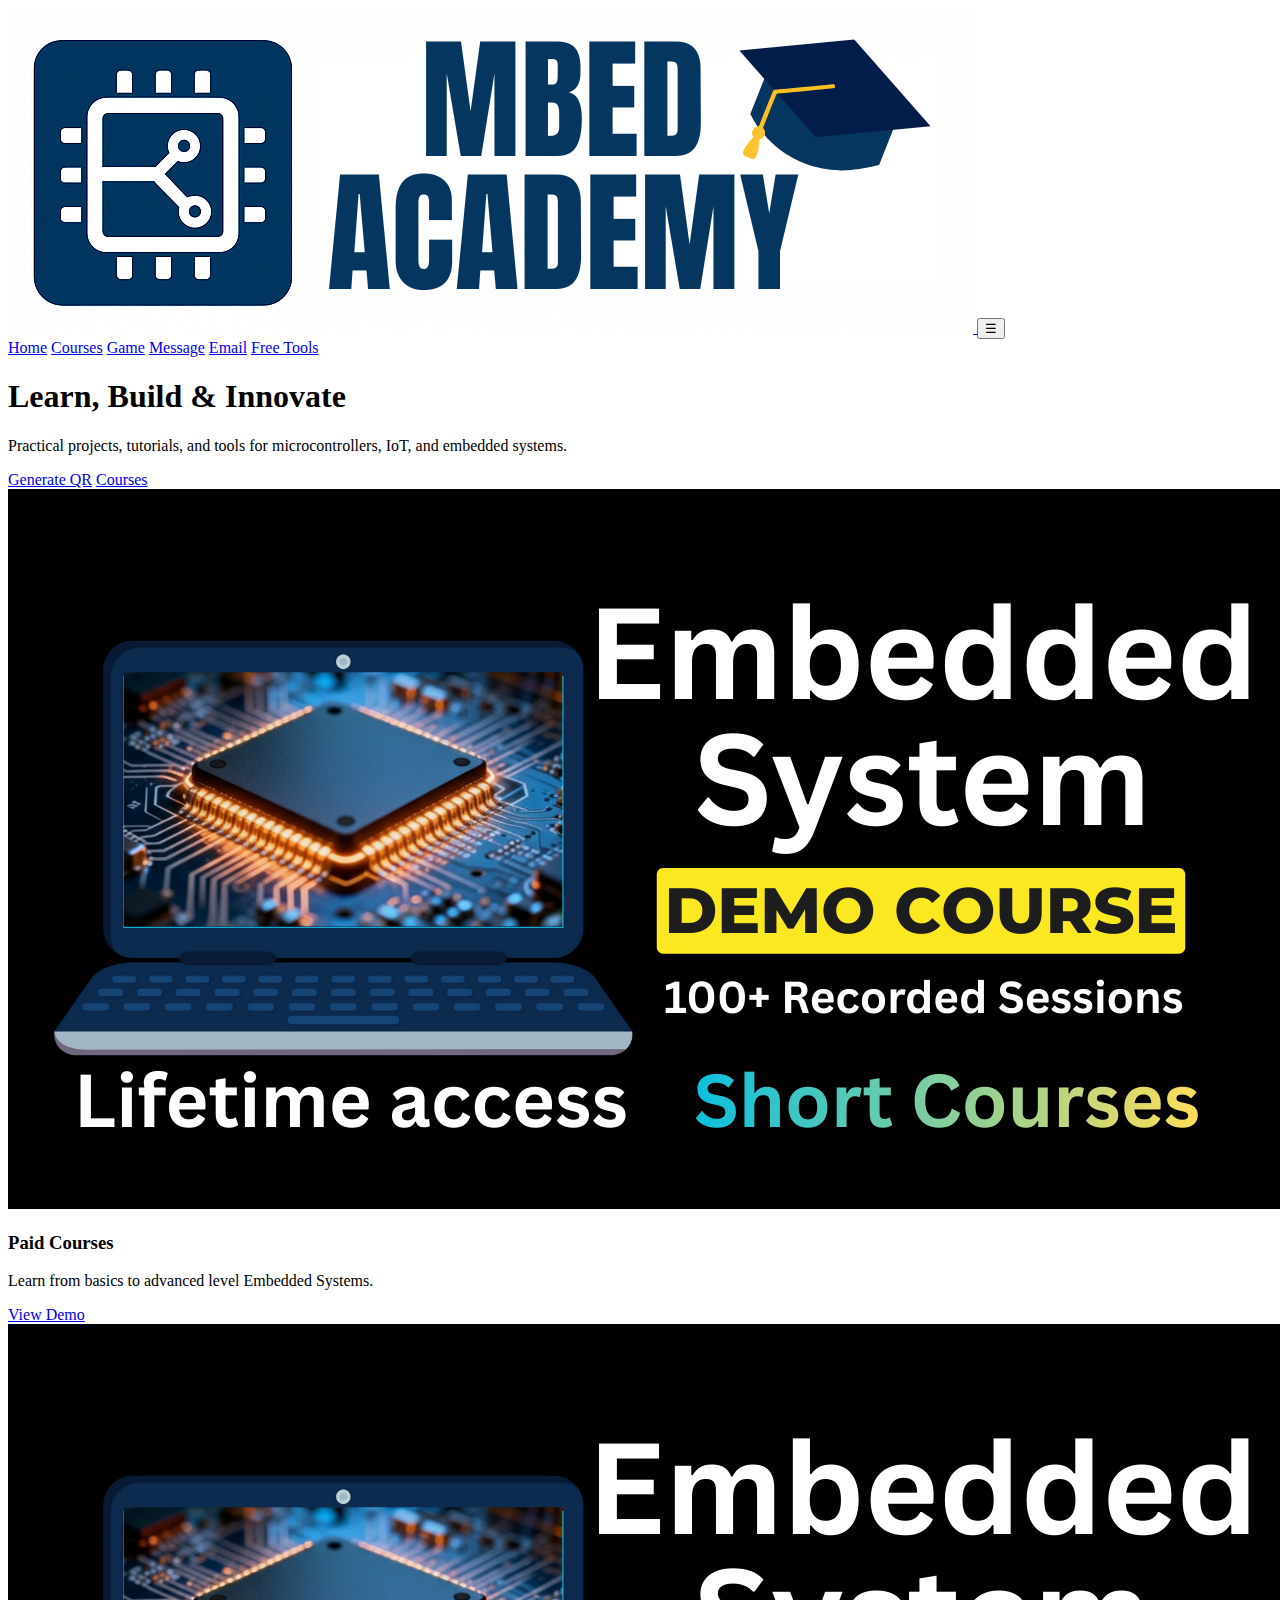
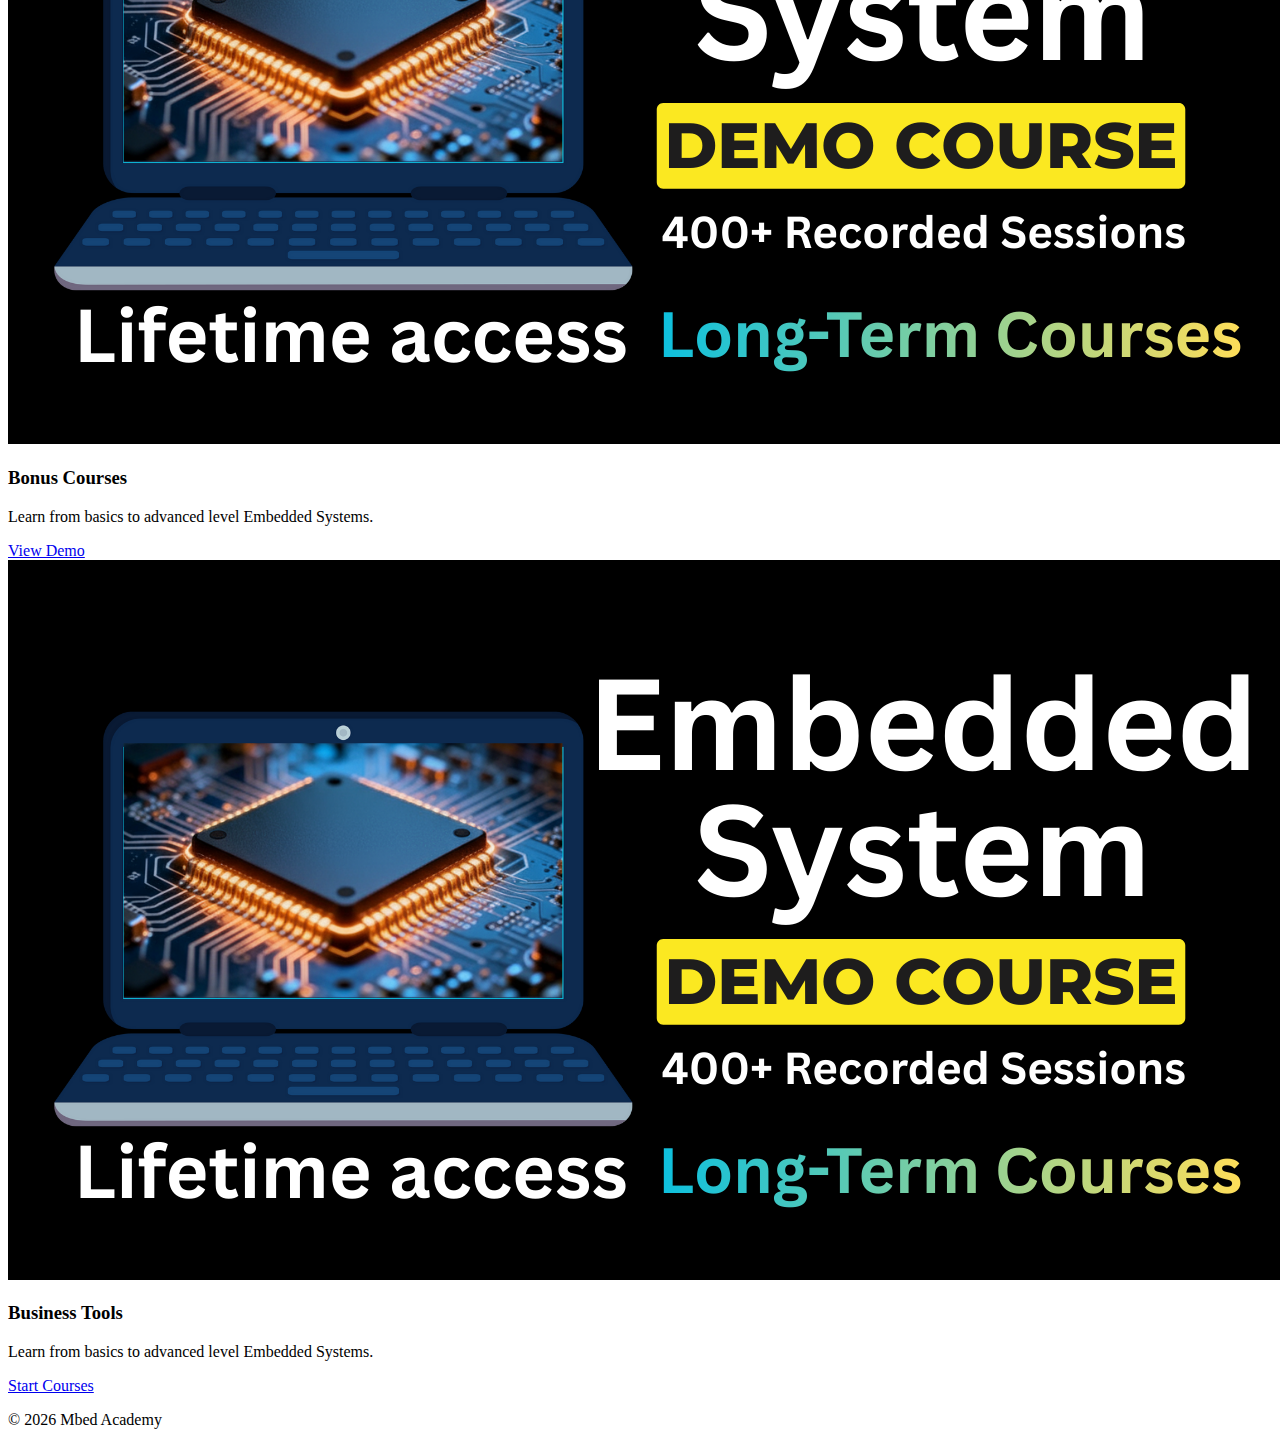
<file: index.html>
<!DOCTYPE html>
<html lang="en">
<head>
  <meta charset="utf-8" />
  <meta name="viewport" content="width=device-width,initial-scale=1" />
  <title>Mbed Academy — Home</title>
  <link rel="stylesheet" href="styles.css" />
  <script defer src="scripts.js"></script>
</head>
<body>
<header class="site-header">
  <div class="container">
    <a class="brand" href="index.html">
      <img src="assets/logo.png" alt="Mbed Academy Logo" class="brand-logo" /> <!-- MODIFY HERE -->
     <!-- <span class="brand-name">Mbed Academy</span>  -->
    </a>
    <button class="menu-toggle" aria-label="Toggle navigation" onclick="toggleMenu()">☰</button>
    <nav id="nav" class="nav">
      <a class="active" href="index.html">Home</a>
      <a href="udemy-courses.html">Courses</a>
      <a href="#">Game</a>
      <a href="#">Message</a>
      <a href="#">Email</a>
      <a href="#">Free Tools</a>
    </nav>
  </div>
</header>

<section class="hero" style="--hero:url('assets/banner.png')"> <!-- MODIFY HERE -->
  <div class="container">
    <h1>Learn, Build & Innovate</h1>
    <p><!-- MODIFY HERE --> Practical projects, tutorials, and tools for microcontrollers, IoT, and embedded systems.</p>
    <div class="hero-actions">
      <a class="btn" href="qr-code-generator.html" target="_blank">Generate QR</a>
      <a class="btn" href="https://mbedacademy.github.io/udemy-courses.html" target="_blank">Courses</a>
     <!-- <a class="btn ghost" href="tutorials.html">Start Tutorials</a> -->
    </div>
  </div>
</section>

<main class="container page">
  <section class="grid-3">
    <article class="card">
      <img src="assets/courses/premium_courses_demo-1280x720-1.png" alt="Free Courses" /> <!-- MODIFY HERE -->
      <h3>Paid Courses</h3>
      <p>Learn from basics to advanced level Embedded Systems.</p>
      <a class="btn small" href="https://drive.google.com/drive/folders/1KpuPHJuoQ2q687dnglKkO4al1VnA0xzL" target="_blank">View Demo</a>
    </article>
    <article class="card">
      <img src="assets/courses/premium_courses_demo-1280x720-2.png" alt="Courses" /> <!-- MODIFY HERE -->
      <h3>Bonus Courses</h3>
      <p>Learn from basics to advanced level Embedded Systems.</p>
      <a class="btn small" href="#">View Demo</a>
    </article>
    <article class="card">
      <img src="assets/courses/premium_courses_demo-1280x720-2.png" alt="Courses" /> <!-- MODIFY HERE -->
      <h3>Business Tools</h3>
      <p>Learn from basics to advanced level Embedded Systems.</p>
      <a class="btn small" href="#">Start Courses</a>
    </article>
  </section>
</main>

<footer class="site-footer">
  <div class="container">
    <p>© <span id="year"></span> Mbed Academy</p> <!-- MODIFY HERE -->
  </div>
</footer>
</body>
</html>
</file>
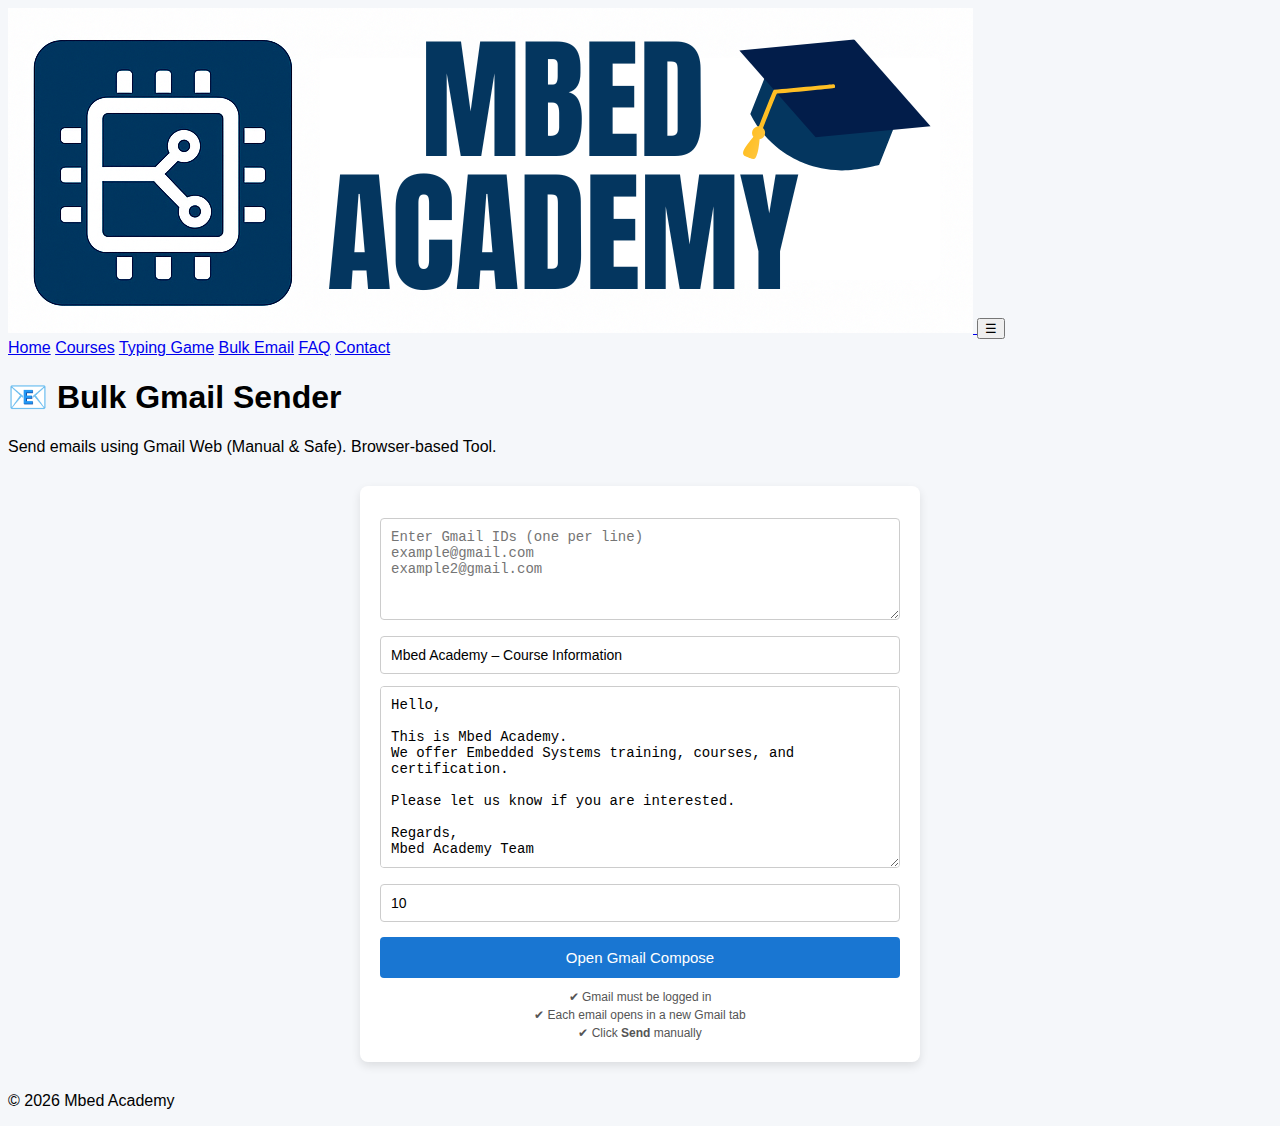
<file: gmail-bulk-email-sender.html>
<!DOCTYPE html>
<html lang="en">
<head>
  <meta charset="utf-8" />
  <meta name="viewport" content="width=device-width,initial-scale=1" />
  <title>Bulk Gmail Sender | Mbed Academy</title>

  <!-- Main site CSS -->
  <link rel="stylesheet" href="styles.css" />

  <style>
    body {
      background: #f5f7fa;
      font-family: Arial, Helvetica, sans-serif;
    }

    .bulk-box {
      max-width: 520px;
      margin: 30px auto;
      background: #fff;
      padding: 20px;
      border-radius: 8px;
      box-shadow: 0 4px 10px rgba(0,0,0,0.1);
    }

    .bulk-box h2 {
      text-align: center;
      margin-bottom: 15px;
      color: #1976d2;
    }

    .bulk-box textarea,
    .bulk-box input {
      width: 100%;
      padding: 10px;
      margin-top: 12px;
      font-size: 14px;
      border: 1px solid #ccc;
      border-radius: 4px;
      box-sizing: border-box;
    }

    .bulk-box button {
      width: 100%;
      margin-top: 15px;
      padding: 12px;
      background: #1976d2;
      color: #fff;
      font-size: 15px;
      border: none;
      border-radius: 4px;
      cursor: pointer;
    }

    .bulk-box button:hover {
      background: #0d47a1;
    }

    .note {
      font-size: 12px;
      color: #555;
      margin-top: 10px;
      text-align: center;
      line-height: 1.5;
    }
  </style>
</head>

<body>

<!-- HEADER -->
<header class="site-header">
  <div class="container">
    <a class="brand" href="index.html">
      <img src="assets/logo.png" alt="Embedded Electronics" class="brand-logo" />
    </a>

    <button class="menu-toggle" onclick="toggleMenu()">☰</button>

    <nav id="nav" class="nav">
      <a href="index.html">Home</a>
      <a href="udemy-courses.html">Courses</a>
      <a href="typing-game.html">Typing Game</a>
      <a class="active" href="gmail-bulk-email-sender.html">Bulk Email</a>
      <a href="#">FAQ</a>
      <a href="#">Contact</a>
    </nav>
  </div>
</header>

<!-- MAIN CONTENT -->
<main class="container page">
  <h1>📧 Bulk Gmail Sender</h1>
  <p>Send emails using Gmail Web (Manual & Safe). Browser-based Tool.</p>

  <div class="bulk-box">

    <textarea id="emails" rows="5"
      placeholder="Enter Gmail IDs (one per line)
example@gmail.com
example2@gmail.com"></textarea>

    <input type="text" id="subject"
      placeholder="Email Subject"
      value="Mbed Academy – Course Information">

    <textarea id="body" rows="10">
Hello,

This is Mbed Academy.
We offer Embedded Systems training, courses, and certification.

Please let us know if you are interested.

Regards,
Mbed Academy Team
    </textarea>

    <input type="number" id="delay" value="10"
      placeholder="Delay between emails (seconds)">

    <button onclick="sendBulkEmail()">Open Gmail Compose</button>

    <div class="note">
      ✔ Gmail must be logged in<br>
      ✔ Each email opens in a new Gmail tab<br>
      ✔ Click <b>Send</b> manually
    </div>
  </div>
</main>

<!-- FOOTER -->
<footer class="site-footer">
  <div class="container">
    <p>© <span id="year"></span> Mbed Academy</p>
  </div>
</footer>

<!-- SCRIPT -->
<script>
  document.getElementById("year").textContent = new Date().getFullYear();

  function sendBulkEmail() {
    let emails = document.getElementById("emails").value.trim().split("\n");
    let subject = document.getElementById("subject").value.trim();
    let body = document.getElementById("body").value.trim();
    let delay = parseInt(document.getElementById("delay").value) * 1000;

    if (!emails.length || !subject || !body) {
      alert("Please fill all fields");
      return;
    }

    emails.forEach((email, index) => {
      email = email.trim();
      if (email) {
        setTimeout(() => {
          let gmailURL =
            "https://mail.google.com/mail/?view=cm&fs=1" +
            "&to=" + encodeURIComponent(email) +
            "&su=" + encodeURIComponent(subject) +
            "&body=" + encodeURIComponent(body);

          window.open(gmailURL, "_blank");
        }, index * delay);
      }
    });
  }
</script>

</body>
</html>
</file>
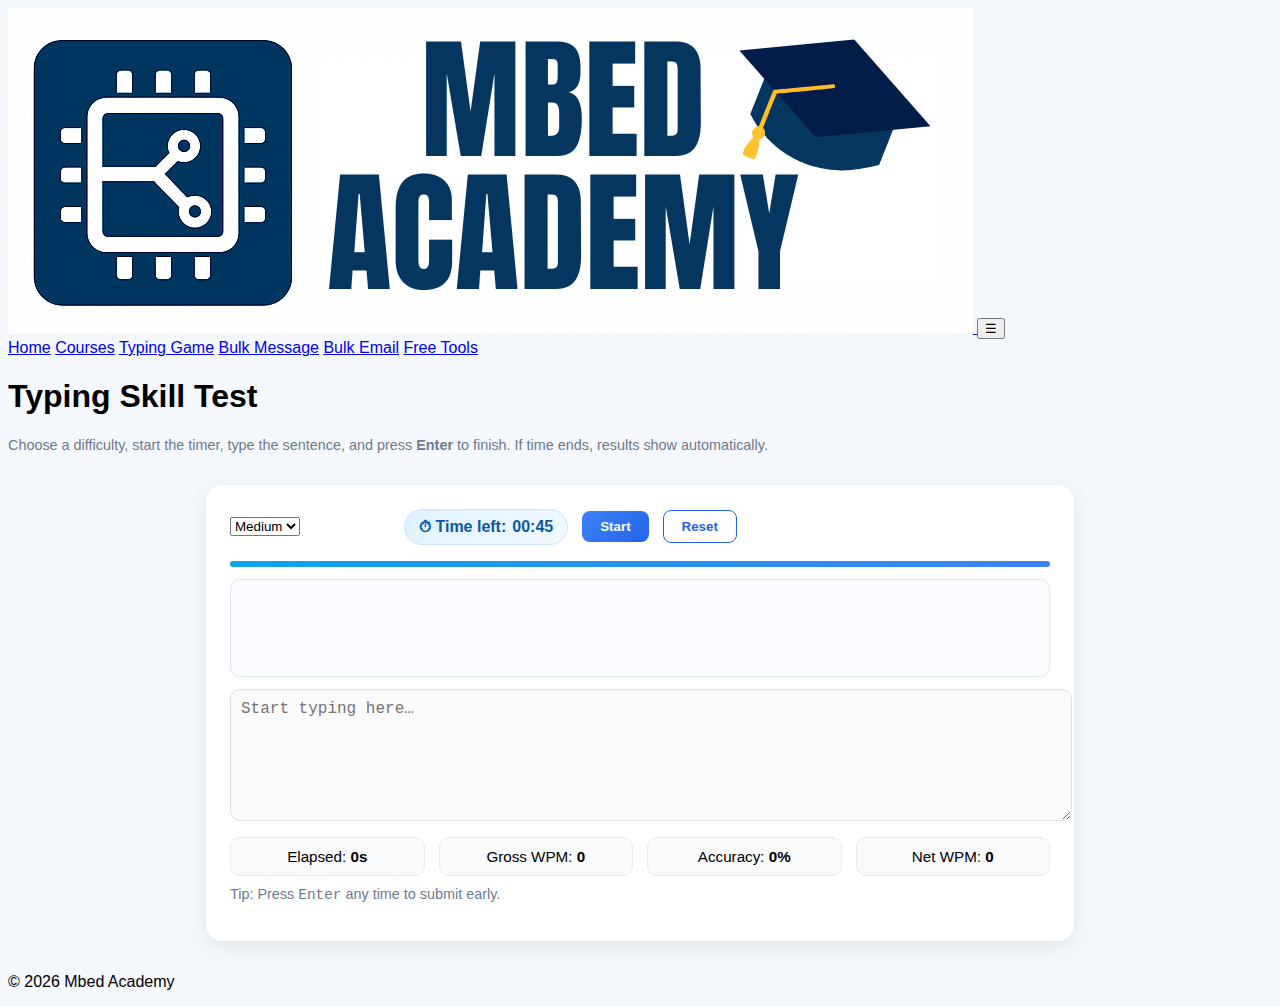
<file: typing-game.html>
<!DOCTYPE html>
<html lang="en">
<head>
  <meta charset="utf-8" />
  <meta name="viewport" content="width=device-width,initial-scale=1" />
  <title>Mbed Academy — Typing Skill Test</title>
  <link rel="stylesheet" href="styles.css" />
  <script defer src="scripts.js"></script>
  <style>
    body {
      background: #f4f7fb;
      font-family: "Segoe UI", Roboto, sans-serif;
    }
    .typing-card {
      max-width: 820px; margin: 2rem auto;
      background:#fff; border-radius:16px; padding:24px;
      box-shadow:0 6px 20px rgba(0,0,0,0.08);
      transition: all 0.3s ease;
    }
    .typing-card:hover {
      box-shadow:0 12px 28px rgba(0,0,0,0.12);
    }
    .typing-controls {
      display:flex; gap:14px; flex-wrap:wrap; align-items:center; margin-bottom:16px;
    }
    .badge {
      display:inline-flex;align-items:center;gap:6px;
      background:linear-gradient(135deg,#e0f2ff,#f0faff);
      border:1px solid #cce4ff;
      color:#0a58a3;
      padding:8px 14px; border-radius:999px;
      font-weight:600;
    }
    .sentence-box {
      border:1px solid #e0e6ed; 
      background:#fafcff;
      border-radius:10px;
      padding:16px; margin:12px 0;
      min-height:64px; font-size:1.08rem; line-height:1.6;
    }
    .typing-input {
      width:100%; height:110px; resize:vertical;
      font-size:1rem; border:1px solid #dbe3ec; border-radius:10px;
      padding:10px; outline:none;
      transition: border 0.2s;
    }
    .typing-input:focus {
      border-color:#3b82f6; box-shadow:0 0 0 3px rgba(59,130,246,0.2);
    }
    .stat-row {
      display:flex; gap:14px; flex-wrap:wrap; margin-top:12px
    }
    .stat {
      flex:1;
      background:#f9fafc;
      border:1px solid #e4ebf2;
      padding:10px 14px; border-radius:10px;
      text-align:center;
      font-size:0.95rem;
    }
    .result {
      margin-top:16px;
      padding:16px;
      border-left:5px solid #4caf50;
      background:#eafbea;
      border-radius:10px;
      display:none;
      animation: fadeIn 0.5s ease;
    }
    @keyframes fadeIn {
      from { opacity:0; transform:translateY(6px);}
      to {opacity:1; transform:translateY(0);}
    }
    .btn {
      background:linear-gradient(135deg,#3b82f6,#2563eb);
      color:white; border:none;
      padding:8px 18px; border-radius:8px;
      font-weight:600; cursor:pointer;
      transition:all 0.2s;
    }
    .btn:hover { background:linear-gradient(135deg,#2563eb,#1d4ed8);}
    .btn.secondary {
      background:#fff; color:#2563eb;
      border:1px solid #2563eb;
    }
    .btn.secondary:hover {
      background:#f0f6ff;
    }
    .muted-sm { color:#6c7a90; font-size:0.9rem; }
    /* Timer progress bar */
    .timer-bar {
      width:100%; height:6px; border-radius:4px;
      background:#e0ecff; overflow:hidden;
      margin-top:4px;
    }
    .timer-bar-inner {
      height:100%; width:100%;
      background:linear-gradient(90deg,#0ea5e9,#3b82f6);
      transition: width 1s linear;
    }
  </style>
</head>
<body>
<header class="site-header">
  <div class="container">
    <a class="brand" href="index.html">
      <img src="assets/logo.png" alt="Mbed Academy" class="brand-logo" />
    </a>
    <button class="menu-toggle" aria-label="Toggle navigation" onclick="toggleMenu()">☰</button>
    <nav id="nav" class="nav">
      <a href="index.html">Home</a>
      <a href="udemy-courses.html">Courses</a>
      <a class="active" href="typing-game.html">Typing Game</a>
      <a href="whatsapp-bulk-message-sender.html">Bulk Message</a>
      <a href="gmail-bulk-email-sender.html">Bulk Email</a>
      <a href="#">Free Tools</a>
    </nav>
  </div>
</header>

<main class="container page">
  <header class="page-header">
    <h1>Typing Skill Test</h1>
    <p class="muted-sm">Choose a difficulty, start the timer, type the sentence, and press <strong>Enter</strong> to finish. If time ends, results show automatically.</p>
  </header>

  <section class="typing-card">
    <div class="typing-controls">
      <label style="min-width:160px;">
        <select id="difficulty">
          <option value="easy">Easy</option>
          <option value="medium" selected>Medium</option>
          <option value="hard">Hard</option>
        </select>
      </label>
      <span class="badge">⏱ Time left: <span id="time-left">00:00</span></span>
      <button class="btn" id="startBtn">Start</button>
      <button class="btn secondary" id="resetBtn" disabled>Reset</button>
    </div>
    <div class="timer-bar"><div class="timer-bar-inner" id="timerBar"></div></div>

    <div id="sentence" class="sentence-box"></div>
    <textarea id="typing" class="typing-input" placeholder="Start typing here…" disabled></textarea>

    <div class="stat-row">
      <div class="stat">Elapsed: <strong><span id="elapsed">0</span>s</strong></div>
      <div class="stat">Gross WPM: <strong><span id="gwpm">0</span></strong></div>
      <div class="stat">Accuracy: <strong><span id="acc">0</span>%</strong></div>
      <div class="stat">Net WPM: <strong><span id="nwpm">0</span></strong></div>
    </div>

    <div id="result" class="result"></div>
    <p class="muted-sm" style="margin-top:10px">Tip: Press <kbd>Enter</kbd> any time to submit early.</p>
  </section>
</main>

<footer class="site-footer">
  <div class="container">
    <p>© <span id="year"></span> Mbed Academy</p>
  </div>
</footer>

<script>
/* Sentences and limits */
const SENTENCES = {
  easy: [
    "Believe in yourself.",
    "You can do hard things.",
    "Stay positive and strong.",
    "Dream big and start small.",
    "Never give up on hope.",
    "Small steps lead to success.",
    "Be kind to yourself today."
  ],
  medium: [
    "Success is the sum of small efforts repeated daily.",
    "Your only limit is your mind, so think big.",
    "Stay focused, stay humble, and keep going.",
    "Great things never come from comfort zones.",
    "Discipline is the bridge between goals and success.",
    "When it rains, look for rainbows. When it is dark, look for stars.",
    "Hard work beats talent when talent doesn’t work hard."
  ],
  hard: [
    "The future belongs to those who believe in the beauty of their dreams.",
    "Challenges are what make life interesting and overcoming them is what makes life meaningful.",
    "Don’t watch the clock; do what it does and keep going until you achieve greatness.",
    "Strength doesn’t come from what you can do. It comes from overcoming the things you once thought you couldn’t.",
    "The harder you work for something, the greater you will feel when you achieve it.",
    "Push yourself, because no one else is going to do it for you every single day.",
    "Success is not final, failure is not fatal: it is the courage to continue that counts."
  ]
};
const TIME_LIMITS = { easy: 60, medium: 45, hard: 30 };

let current="", timer=null, startedAt=0, timeLeft=0, finished=false;

/* Elements */
const $difficulty=document.getElementById('difficulty');
const $timeLeft=document.getElementById('time-left');
const $start=document.getElementById('startBtn');
const $reset=document.getElementById('resetBtn');
const $sentence=document.getElementById('sentence');
const $typing=document.getElementById('typing');
const $elapsed=document.getElementById('elapsed');
const $gwpm=document.getElementById('gwpm');
const $acc=document.getElementById('acc');
const $nwpm=document.getElementById('nwpm');
const $result=document.getElementById('result');
const $bar=document.getElementById('timerBar');

/* Helpers */
function pad(n){ return String(n).padStart(2,'0'); }
function mmss(sec){ return `${pad(Math.floor(sec/60))}:${pad(sec%60)}`; }
function pick(arr){ return arr[Math.floor(Math.random()*arr.length)]; }

/* Init */
function initClock(){
  timeLeft = TIME_LIMITS[$difficulty.value]||60;
  $timeLeft.textContent=mmss(timeLeft);
  $elapsed.textContent='0';
  $bar.style.width="100%";
}

/* Start */
function startTest(){
  finished=false; $result.style.display='none';
  $gwpm.textContent=$acc.textContent=$nwpm.textContent='0';
  $typing.value=''; current=pick(SENTENCES[$difficulty.value]);
  $sentence.textContent=current; initClock();
  startedAt=Date.now(); $typing.disabled=false; $typing.focus();
  $start.disabled=true; $difficulty.disabled=true; $reset.disabled=false;
  if(timer) clearInterval(timer); timer=setInterval(tick,1000);
}

/* Tick */
function tick(){
  if(timeLeft<=0){ finishTest(true); return; }
  timeLeft--; $timeLeft.textContent=mmss(timeLeft);
  $bar.style.width=`${(timeLeft/(TIME_LIMITS[$difficulty.value]))*100}%`;
  const elapsed=Math.max(0,Math.round((Date.now()-startedAt)/1000));
  $elapsed.textContent=elapsed;
  const {grossWPM,accuracy,netWPM}=computeStats($typing.value,current,elapsed||1);
  $gwpm.textContent=Math.round(grossWPM);
  $acc.textContent=Math.round(accuracy);
  $nwpm.textContent=Math.round(netWPM);
}

/* Finish */
function finishTest(timeUp=false){
  if(finished) return; finished=true;
  if(timer){clearInterval(timer); timer=null;}
  const elapsed=Math.max(1,Math.round((Date.now()-startedAt)/1000));
  const {grossWPM,accuracy,netWPM}=computeStats($typing.value,current,elapsed);
  $gwpm.textContent=Math.round(grossWPM);
  $acc.textContent=Math.round(accuracy);
  $nwpm.textContent=Math.round(netWPM);
  $result.style.display='block';
  $result.innerHTML=`<h3>${timeUp?'⏳ Time up!':'✅ Submitted'}</h3>
    <p><strong>Sentence:</strong> ${escapeHtml(current)}</p>
    <p><strong>Your input:</strong> ${escapeHtml($typing.value||'(empty)')}</p>
    <p><strong>Elapsed:</strong> ${elapsed}s | <strong>Gross WPM:</strong> ${Math.round(grossWPM)} | 
    <strong>Accuracy:</strong> ${Math.round(accuracy)}% | <strong>Net WPM:</strong> ${Math.round(netWPM)}</p>`;
  $typing.disabled=true; $start.disabled=false; $difficulty.disabled=false;
}

/* Reset */
function resetTest(){
  if(timer){clearInterval(timer); timer=null;}
  $sentence.textContent=''; $typing.value=''; $typing.disabled=true;
  $start.disabled=false; $difficulty.disabled=false; $reset.disabled=true;
  $result.style.display='none'; initClock();
  $elapsed.textContent=$gwpm.textContent=$acc.textContent=$nwpm.textContent='0';
}

/* Stats */
function computeStats(typed,target,elapsedSec){
  const maxLen=Math.max(typed.length,target.length);
  let matches=0; for(let i=0;i<maxLen;i++){ if(typed[i]===target[i]) matches++; }
  const accuracy=maxLen?(matches/maxLen)*100:0;
  const grossWPM=elapsedSec>0?(typed.length/5)/(elapsedSec/60):0;
  return {grossWPM,accuracy,netWPM:grossWPM*(accuracy/100)};
}
function escapeHtml(s){return String(s).replace(/[&<>"']/g,m=>({'&':'&amp;','<':'&lt;','>':'&gt;','"':'&quot;','\'':'&#39;'}[m]));}

/* Events */
$start.addEventListener('click',startTest);
$reset.addEventListener('click',resetTest);
$difficulty.addEventListener('change',initClock);
$typing.addEventListener('keydown',e=>{ if(e.key==='Enter'){ e.preventDefault(); finishTest(false);} });

initClock();
</script>
</body>
</html>
</file>
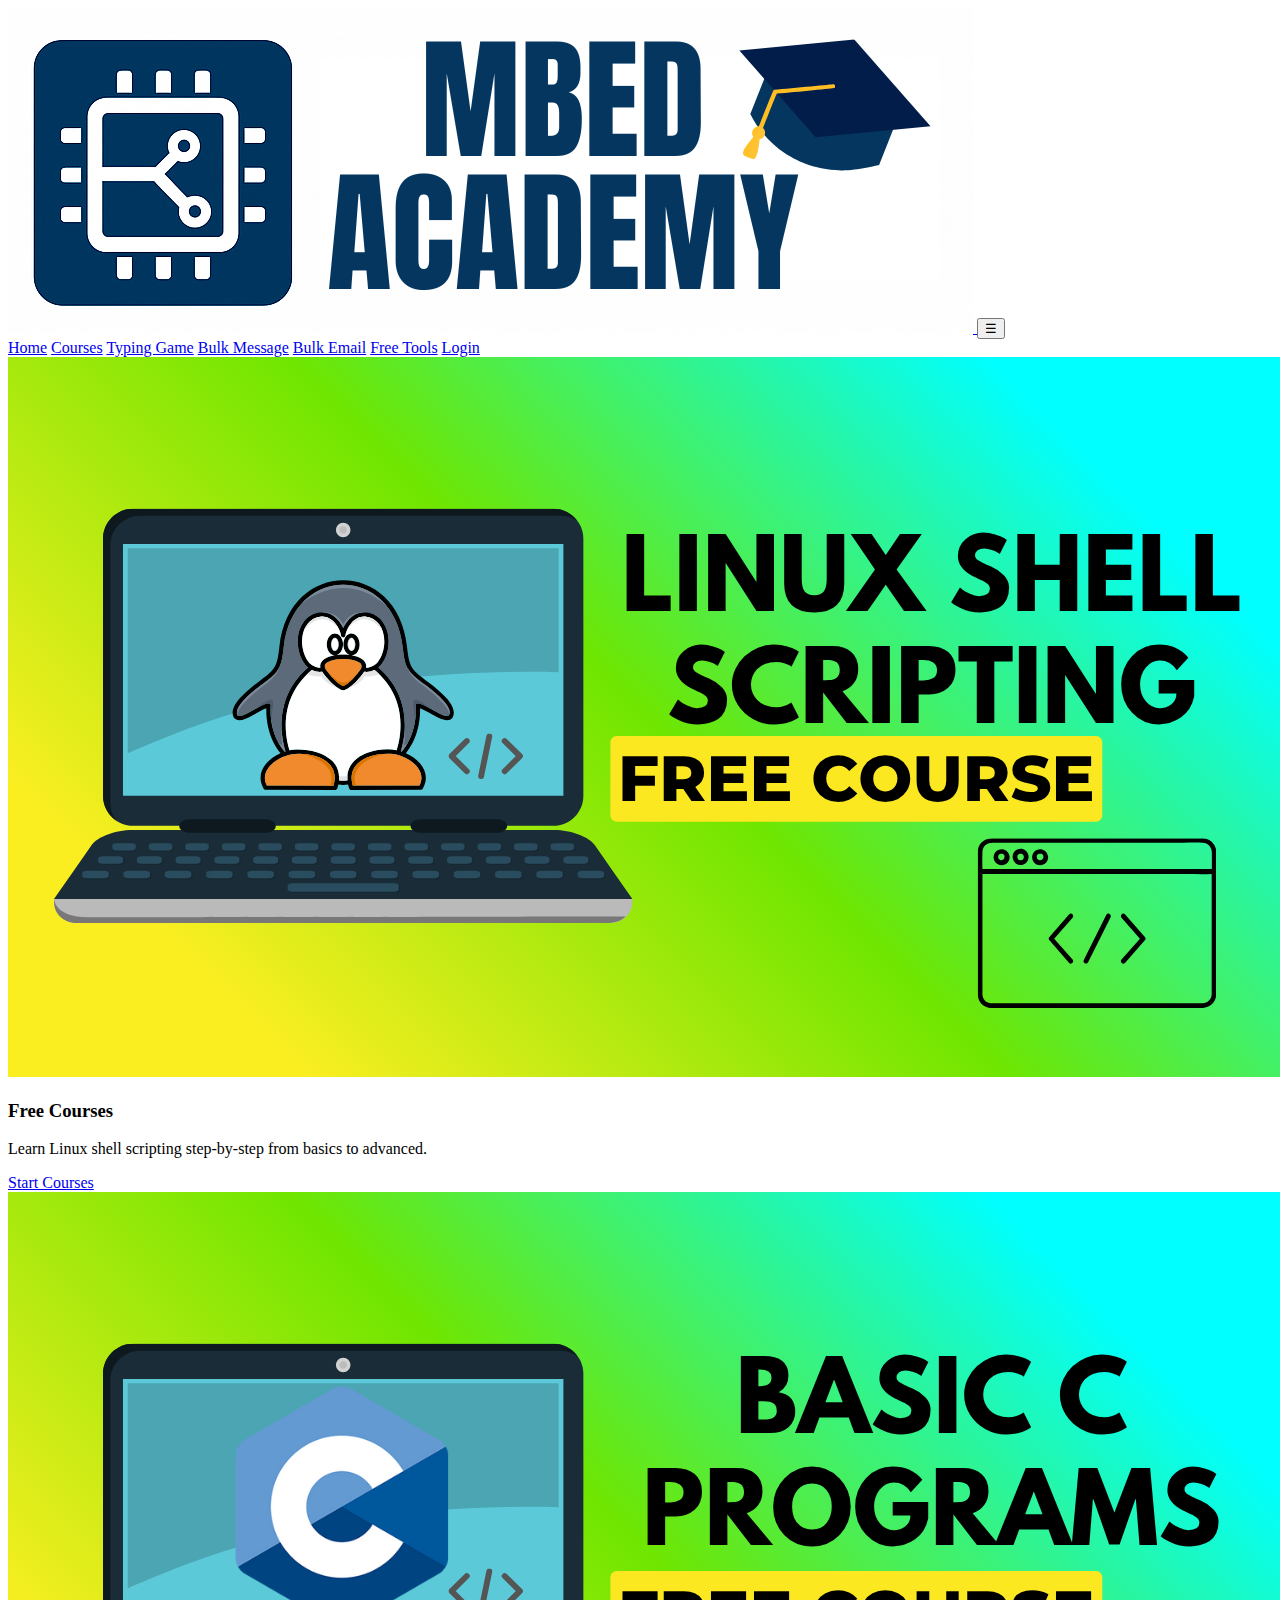
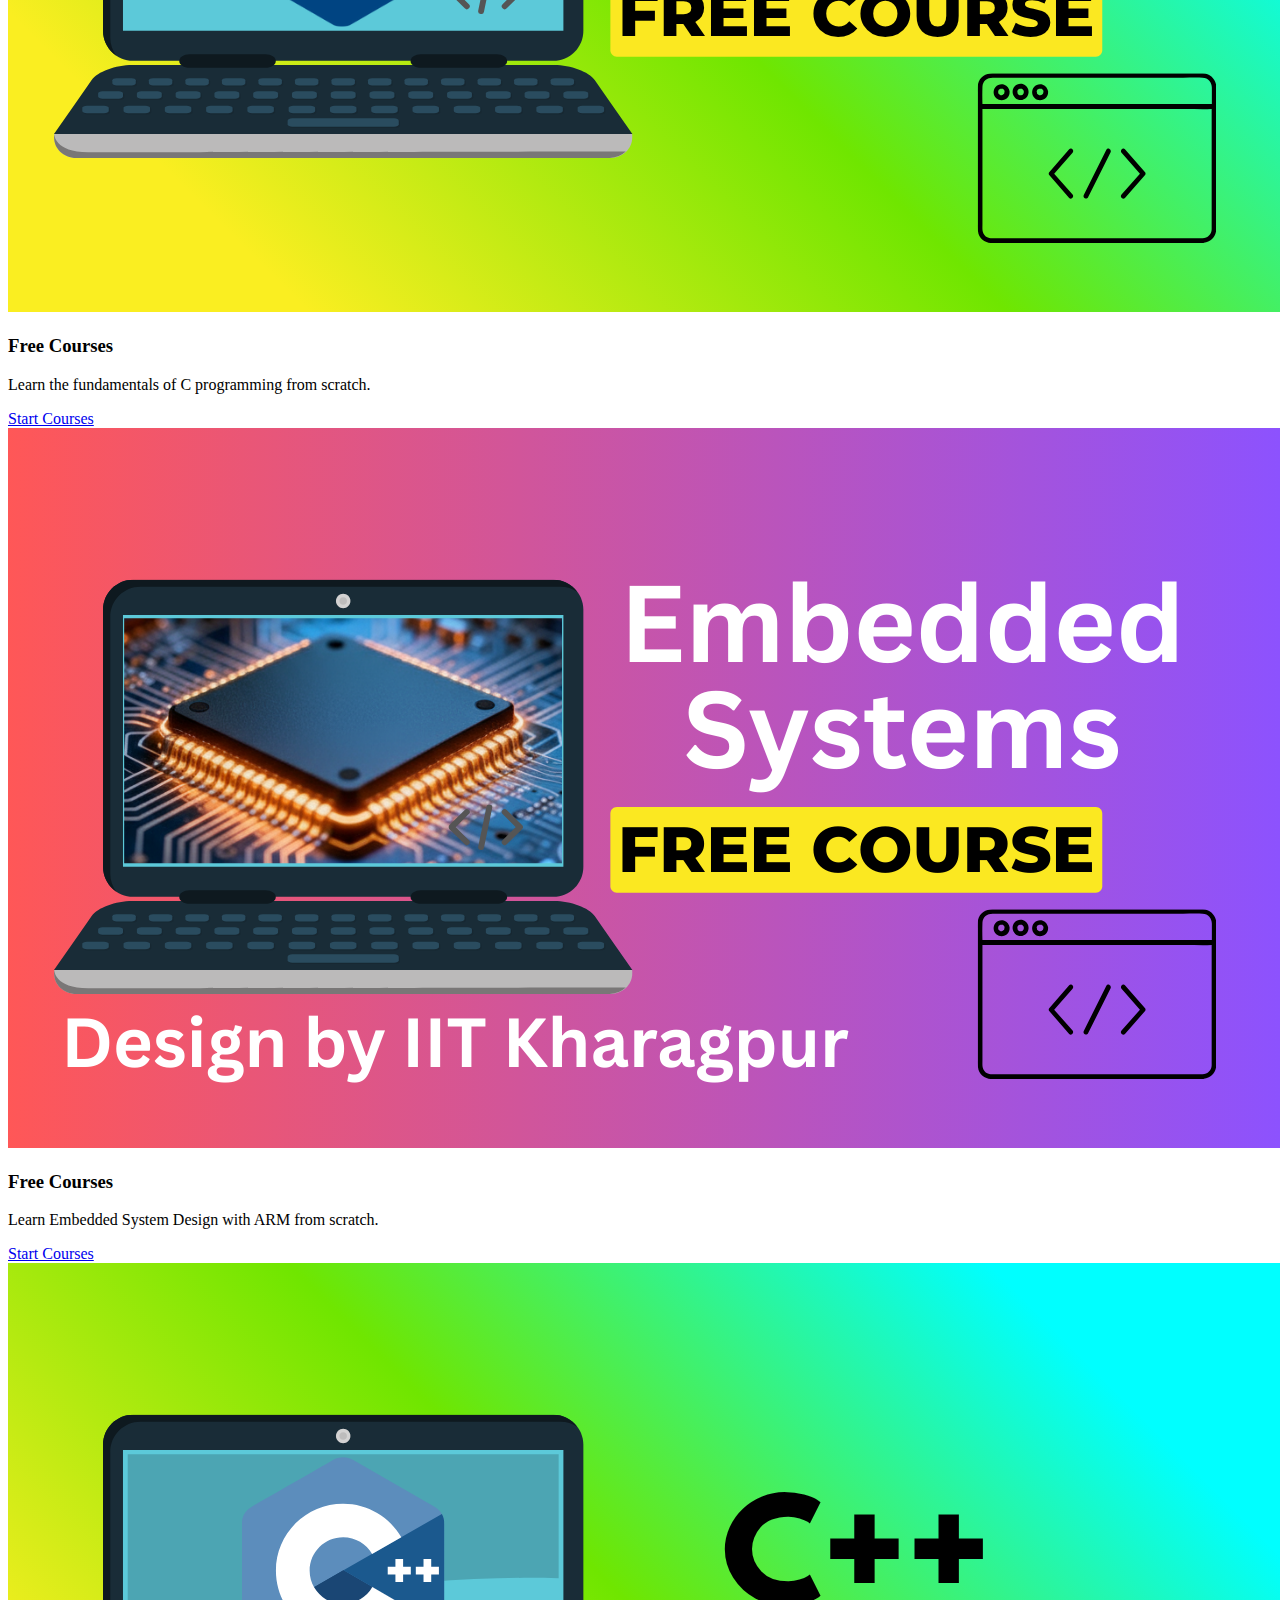
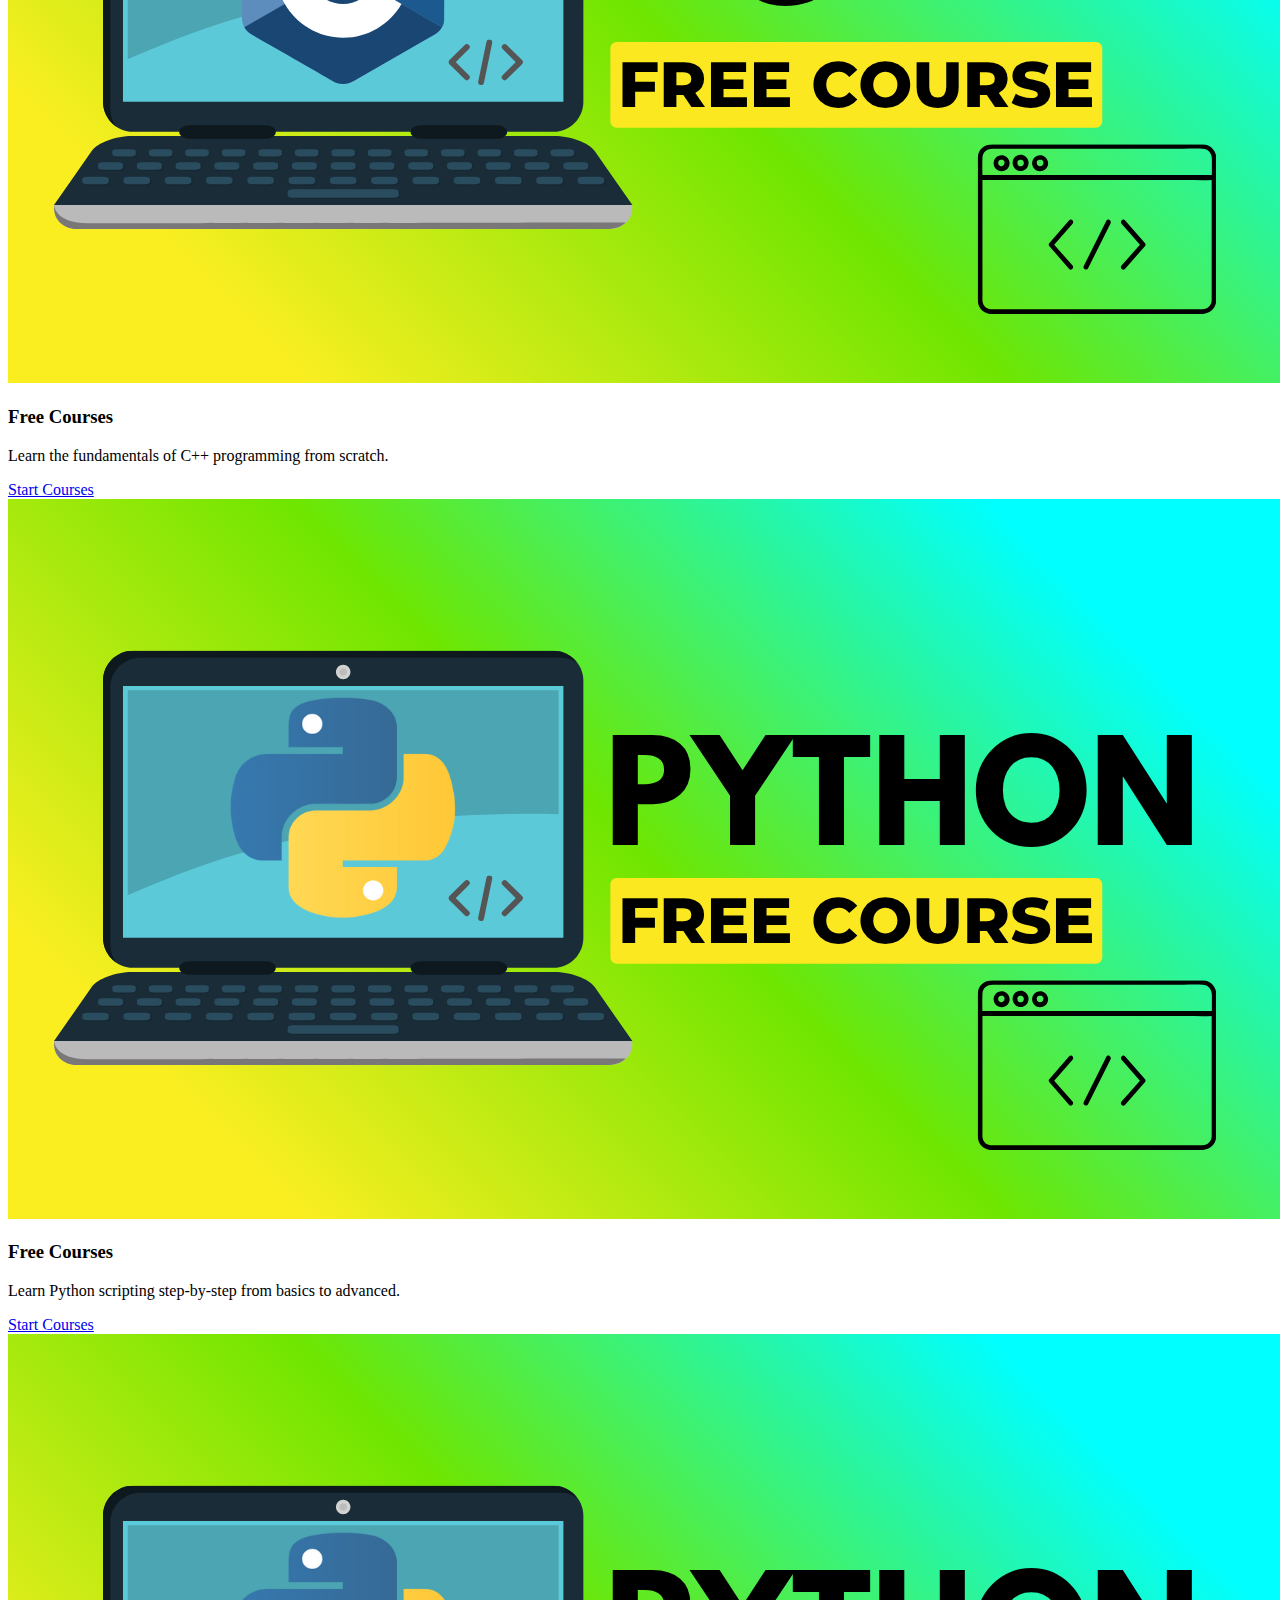
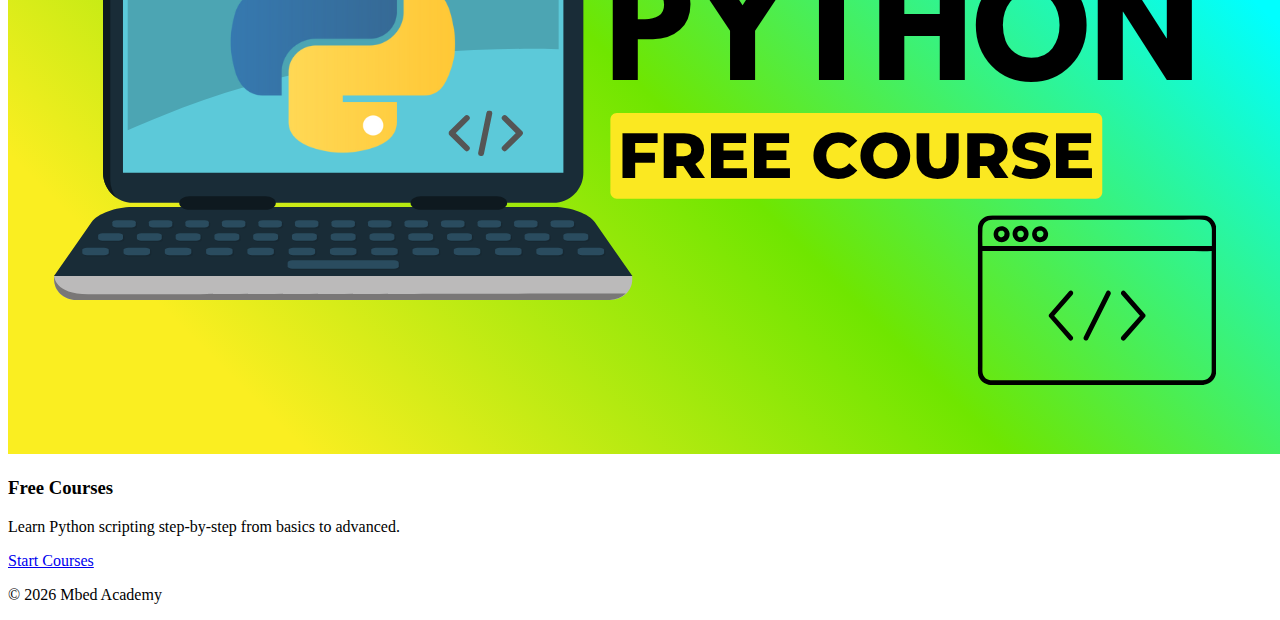
<file: user-login.html>
<!DOCTYPE html>
<html lang="en">
<head>
  <meta charset="utf-8" />
  <meta name="viewport" content="width=device-width,initial-scale=1" />
  <title>Mbed Academy — Home</title>
  <link rel="stylesheet" href="styles.css" />
  <script defer src="scripts.js"></script>
</head>
<body>
<header class="site-header">
  <div class="container">
    <a class="brand" href="index.html">
      <img src="assets/logo.png" alt="Mbed Academy Logo" class="brand-logo" /> <!-- MODIFY HERE -->
     <!-- <span class="brand-name">Mbed Academy</span>  -->
    </a>
    <button class="menu-toggle" aria-label="Toggle navigation" onclick="toggleMenu()">☰</button>
    <nav id="nav" class="nav">
      <a href="index.html">Home</a>
      <a href="udemy-courses.html">Courses</a>
      <a href="typing-game.html">Typing Game</a>
      <a href="whatsapp-bulk-message-sender.html">Bulk Message</a>
      <a href="gmail-bulk-email-sender.html">Bulk Email</a>
      <a href="#">Free Tools</a>
      <a class="active" href="user-login.html">Login</a>
    </nav>
  </div>
</header>
  
<main class="container page">
  <section class="grid-3">
    <article class="card">
      <img src="assets/courses/Linux-Shell-Scripting-1280x720-1.png" alt="Free Courses" /> <!-- MODIFY HERE -->
      <h3>Free Courses</h3>
      <p>Learn Linux shell scripting step-by-step from basics to advanced.</p>
      <a class="btn small" href="#">Start Courses</a>
    </article>
    <article class="card">
      <img src="assets/courses/Basic-C-Programs-1280x720-1.png" alt="Courses" /> <!-- MODIFY HERE -->
      <h3>Free Courses</h3>
      <p>Learn the fundamentals of C programming from scratch.</p>
      <a class="btn small" href="#">Start Courses</a>
    </article>
    <article class="card">
      <img src="assets/courses/Embedded-Systems-1280x720-2.png" alt="Courses" /> <!-- MODIFY HERE -->
      <h3>Free Courses</h3>
      <p>Learn Embedded System Design with ARM from scratch.</p>
      <a class="btn small" href="#">Start Courses</a>
    </article>
    <article class="card">
      <img src="assets/courses/Basic-C++Programs-1280x720-1.png" alt="Courses" /> <!-- MODIFY HERE -->
      <h3>Free Courses</h3>
      <p>Learn the fundamentals of C++ programming from scratch.</p>
      <a class="btn small" href="#">Start Courses</a>
    </article>
    <article class="card">
      <img src="assets/courses/Python-1280x720-1.png" alt="Courses" /> <!-- MODIFY HERE -->
      <h3>Free Courses</h3>
      <p>Learn Python scripting step-by-step from basics to advanced.</p>
      <a class="btn small" href="#">Start Courses</a>
    </article>
    <article class="card">
      <img src="assets/courses/Python-1280x720-1.png" alt="Courses" /> <!-- MODIFY HERE -->
      <h3>Free Courses</h3>
      <p>Learn Python scripting step-by-step from basics to advanced.</p>
      <a class="btn small" href="#">Start Courses</a>
    </article>
  </section>
</main>

<footer class="site-footer">
  <div class="container">
    <p>© <span id="year"></span> Mbed Academy</p> <!-- MODIFY HERE -->
  </div>
</footer>
</body>
</html>
</file>
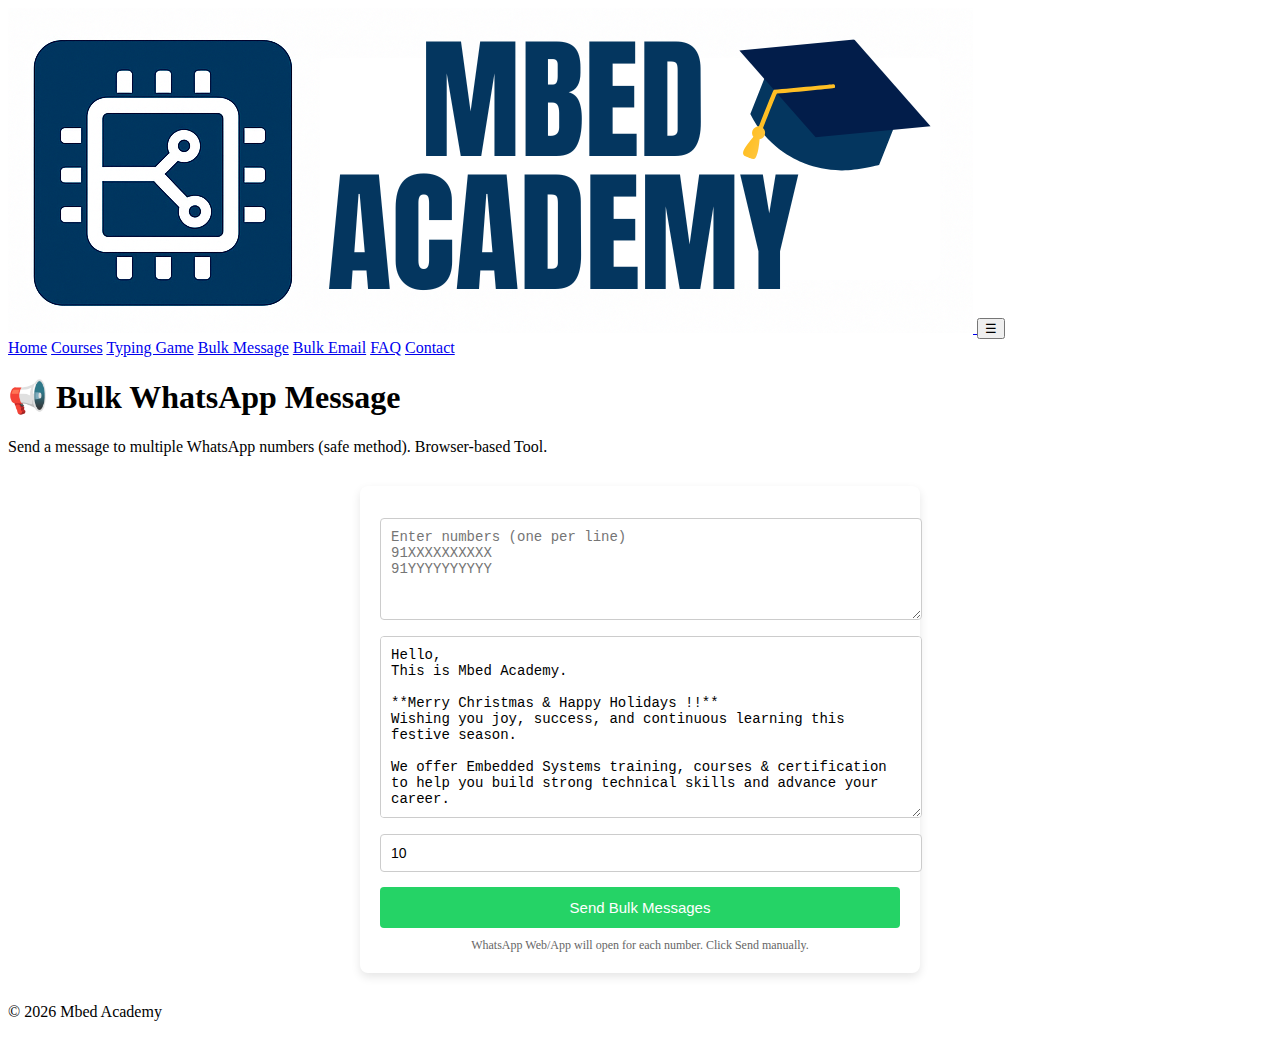
<file: whatsapp-bulk-message-sender.html>
<!DOCTYPE html>
<html lang="en">
<head>
  <meta charset="utf-8" />
  <meta name="viewport" content="width=device-width,initial-scale=1" />
  <title>Bulk WhatsApp Message | Mbed Academy</title>

  <link rel="stylesheet" href="styles.css" />

  <style>
    .bulk-box {
      max-width: 520px;
      margin: 30px auto;
      background: #fff;
      padding: 20px;
      border-radius: 8px;
      box-shadow: 0 4px 10px rgba(0,0,0,0.1);
    }
    .bulk-box h2 {
      text-align: center;
      margin-bottom: 15px;
    }
    .bulk-box textarea,
    .bulk-box input {
      width: 100%;
      padding: 10px;
      margin-top: 12px;
      font-size: 14px;
      border: 1px solid #ccc;
      border-radius: 4px;
    }
    .bulk-box button {
      width: 100%;
      margin-top: 15px;
      padding: 12px;
      background: #25D366;
      color: #fff;
      font-size: 15px;
      border: none;
      border-radius: 4px;
      cursor: pointer;
    }
    .bulk-box button:hover {
      background: #1ebe5d;
    }
    .note {
      font-size: 12px;
      color: #666;
      margin-top: 10px;
      text-align: center;
    }
  </style>
</head>

<body>

<!-- Header (SAME AS YOUR SITE) -->
<header class="site-header">
  <div class="container">
    <a class="brand" href="index.html">
      <img src="assets/logo.png" alt="Mbed Academy" class="brand-logo" />
    </a>
    <button class="menu-toggle" aria-label="Toggle navigation" onclick="toggleMenu()">☰</button>
    <nav id="nav" class="nav">
      <a href="index.html">Home</a>
      <a href="udemy-courses.html">Courses</a>
      <a href="typing-game.html">Typing Game</a>
      <a class="active" href="whatsapp-bulk-message-sender.html">Bulk Message</a>
      <a href="gmail-bulk-email-sender.html">Bulk Email</a>
      <a href="#">FAQ</a>
      <a href="#">Contact</a>
    </nav>
  </div>
</header>

<!-- MAIN -->
<main class="container page">
  <h1>📢 Bulk WhatsApp Message</h1>
  <p>Send a message to multiple WhatsApp numbers (safe method). Browser-based Tool.</p>

  <div class="bulk-box">

    <textarea id="numbers" rows="5"
      placeholder="Enter numbers (one per line)
91XXXXXXXXXX
91YYYYYYYYYY"></textarea>

    <textarea id="message" rows="10">
Hello,
This is Mbed Academy.

**Merry Christmas & Happy Holidays !!**
Wishing you joy, success, and continuous learning this festive season.

We offer Embedded Systems training, courses & certification to help you build strong technical skills and advance your career.

Please feel free to reply for more details.

Warm wishes,
Mbed Academy
    </textarea>

    <input type="number" id="delay" placeholder="Delay between chats (seconds)" value="10">

    <button onclick="sendBulk()">Send Bulk Messages</button>

    <div class="note">
      WhatsApp Web/App will open for each number. Click Send manually.
    </div>
  </div>
</main>

<!-- FOOTER -->
<footer class="site-footer">
  <div class="container">
    <p>© <span id="year"></span> Mbed Academy</p>
  </div>
</footer>

<script>
  document.getElementById("year").textContent = new Date().getFullYear();

  function sendBulk() {
    let numbers = document.getElementById("numbers").value.trim().split("\n");
    let message = document.getElementById("message").value.trim();
    let delay = parseInt(document.getElementById("delay").value) * 1000;

    if (!numbers.length || !message) {
      alert("Please enter numbers and message");
      return;
    }

    numbers.forEach((num, index) => {
      num = num.trim();
      if (num) {
        setTimeout(() => {
          let url = "https://wa.me/" + num + "?text=" + encodeURIComponent(message);
          window.open(url, "_blank");
        }, index * delay);
      }
    });
  }
</script>

</body>
</html>
</file>
<file: styles.css>

</file>
